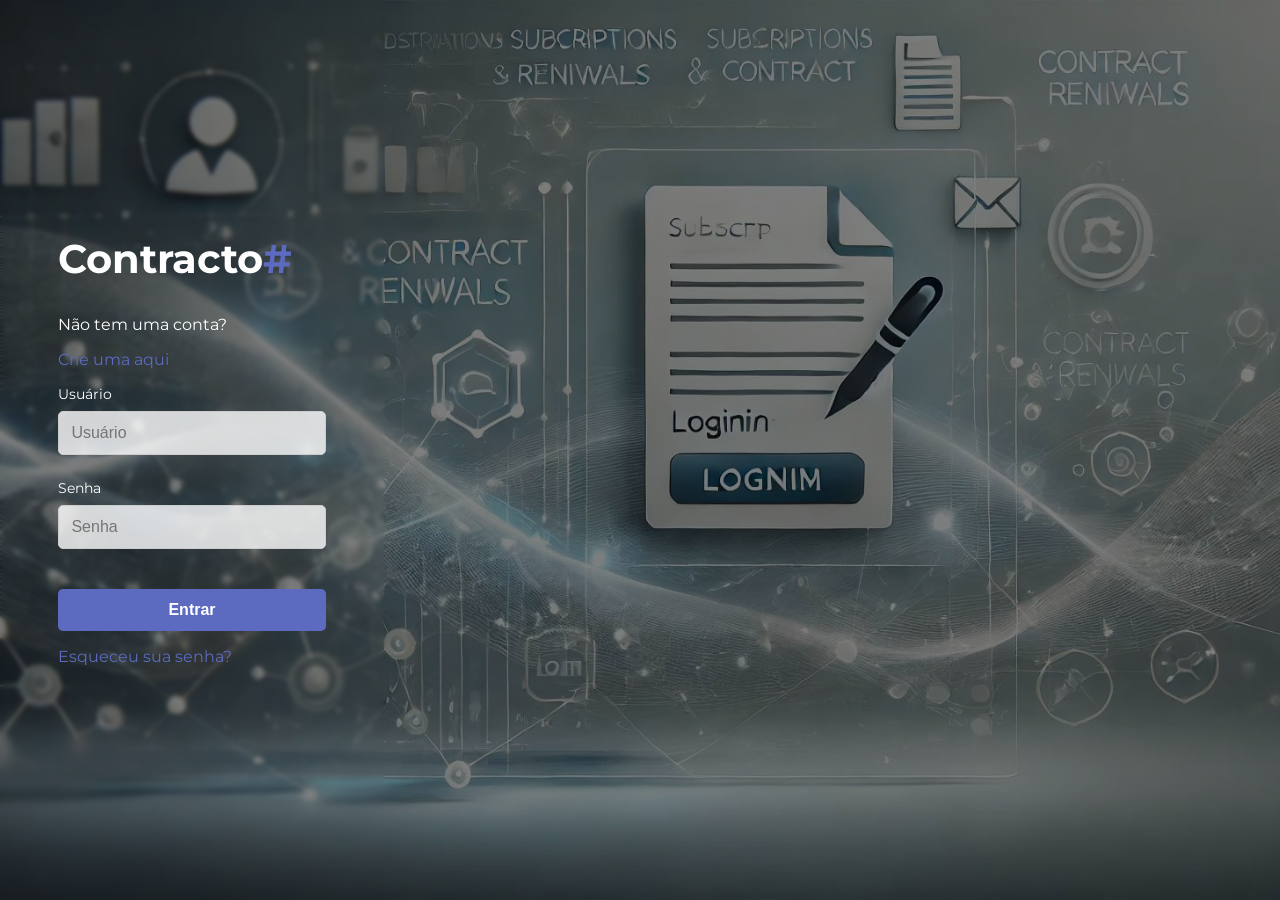
<file: contracto/public/pages/login.html>
<!DOCTYPE html>
<html lang="pt-BR">
<head>
    <meta charset="UTF-8">
    <meta name="viewport" content="width=device-width, initial-scale=1.0">
    <title>Contracto - Login</title>
    <link rel="stylesheet" href="../css/styleLogin.css">
    <script defer src="../js/login.js"></script>
</head>
<body>

    <div class="left-side">
        <div class="form-content">
            <div class="logo">
                <h1>Contracto<span>#</span></h1>
            </div>
            <p>Não tem uma conta? <a href="register.html">Crie uma aqui</a></p> <!-- Novo parágrafo adicionado aqui -->
            <form id="loginForm">
                <div class="input-group">
                    <label for="login_email">Usuário</label>
                    <input type="text" id="login_email" placeholder="Usuário" required />
                </div>
                <div class="input-group">
                    <label for="login_password">Senha</label>
                    <input type="password" id="login_password" placeholder="Senha" required />
                </div>
                <button type="submit">Entrar</button>
                <a href="#">Esqueceu sua senha?</a>
            </form>
        </div>
    </div>
    <div class="right-side"></div>
</body>
</html>
</file>
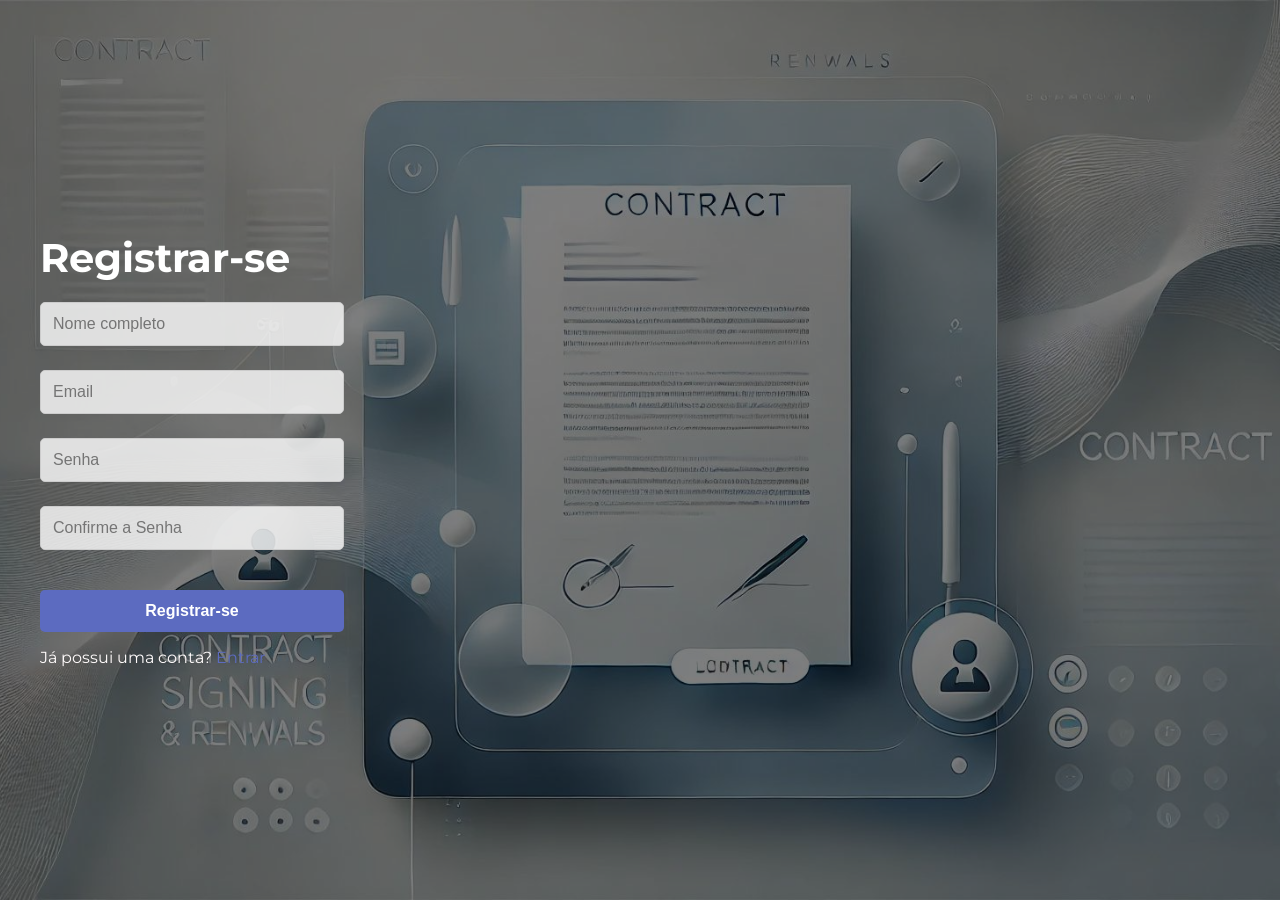
<file: contracto/public/pages/register.html>
<!DOCTYPE html>
<html lang="pt-BR">

<head>
    <meta charset="UTF-8">
    <meta name="viewport" content="width=device-width, initial-scale=1.0">
    <title>Contracto - Registro</title>
    <link rel="stylesheet" href="../css/styleRegister.css">
    <script defer src="../js/register.js"></script>
    <script defer src="../js/validPassword.js"></script>
</head>

<body>
    <div class="container">
        <div class="form-container sign-up-container">
            <form id="registerForm">
                <h1>Registrar-se</h1>
                <span></span>
                <input type="text" placeholder="Nome completo" required />
                <input type="email" id="reg_email" placeholder="Email" required />
                <input type="password" id="reg_password" placeholder="Senha" required />
                <input type="password" id="reg_confirm_password" placeholder="Confirme a Senha" required />
                <button type="submit">Registrar-se</button>
                <p>Já possui uma conta? <a href="login.html">Entrar</a></p>
            </form>
            <!-- Elemento para exibir mensagens -->
            <p id="reg_message"></p>
        </div>
    </div>
</body>

</html>
</file>
<file: contracto/public/css/styleLogin.css>
@import url('https://fonts.googleapis.com/css?family=Montserrat:400,800');

* {
    box-sizing: border-box;
    margin: 0;
    padding: 0;
}

body {
    font-family: 'Montserrat', sans-serif;
    height: 100vh;
    display: flex;
    background: url('../css/login.jfif') center center/cover no-repeat; /* Imagem no fundo */
    position: relative;
    justify-content: flex-start; /* Alinha o conteúdo à esquerda */
}

body::before {
    content: "";
    position: absolute;
    top: 0;
    left: 0;
    width: 100%;
    height: 100%;
    background: rgba(0, 0, 0, 0.5); /* Sobreposição escura na imagem de fundo */
    z-index: 0; /* Fica atrás do conteúdo */
}

.left-side {
    position: absolute; /* Fixado à esquerda */
    top: 0;
    left: 0;
    height: 100%;
    width: 30%; /* Ocupa 40% da largura da tela */
    display: flex;
    justify-content: center;
    align-items: center;
    z-index: 1; /* Fica acima da sobreposição */
    background: rgba(255, 255, 255, 0); /* Fundo mais translúcido (opacidade aumentada) */
    backdrop-filter: blur(2px); /* Efeito de desfoque */
}

.form-content {
    width: 80%; /* Ajuste a largura do formulário */
    background-color: transparent; /* Fundo transparente */
    padding: 20px;
    border-radius: 10px;
}

.logo h1 {
    font-size: 2.5rem;
    margin-bottom: 2rem;
    font-weight: 700;
    color: #FFFFFF;
}

.logo h1 span {
    color: #5C6BC0; /* Cor do # */
}

.input-group {
    display: flex;
    flex-direction: column;
    margin-bottom: 1.5rem;
}

.input-group label {
    font-size: 0.9rem;
    margin-bottom: 0.5rem;
    color: #FFFFFF;
}

.input-group input {
    padding: 12px;
    font-size: 1rem;
    border-radius: 5px;
    border: 1px solid #ccc;
    background-color: rgba(255, 255, 255, 0.8);
    width: 100%;
}

button {
    width: 100%;
    padding: 12px;
    border: none;
    background-color: #5C6BC0;
    color: white;
    font-size: 1rem;
    font-weight: bold;
    border-radius: 5px;
    cursor: pointer;
    margin-top: 1rem;
}

button:hover {
    background-color: #3949AB;
}

a {
    display: inline-block;
    margin-top: 1rem;
    color: #FFFFFF;
    text-decoration: none;
}

a:hover {
    text-decoration: underline;
}

.form-content p {
    color: #FFFFFF; /* Cor do texto */
    text-align: left; /* Alinha o texto à esquerda */
    margin-bottom: 1rem; /* Espaço abaixo do parágrafo */
}

.form-content a {
    color: #5C6BC0; /* Cor do link */
    text-decoration: none; /* Remove o sublinhado */
}

.form-content a:hover {
    text-decoration: underline; /* Adiciona sublinhado ao passar o mouse */
}
</file>
<file: contracto/public/css/styleRegister.css>
@import url('https://fonts.googleapis.com/css?family=Montserrat:400,800');

* {
    box-sizing: border-box;
    margin: 0;
    padding: 0;
}

body {
    font-family: 'Montserrat', sans-serif;
    height: 100vh;
    display: flex;
    background: url('../css/inicial.jfif') center center/cover no-repeat; /* Imagem no fundo */
    position: relative;
    justify-content: flex-start; /* Alinha o conteúdo à esquerda */
}

body::before {
    content: "";
    position: absolute;
    top: 0;
    left: 0;
    width: 100%;
    height: 100%;
    background: rgba(0, 0, 0, 0.5); /* Sobreposição escura na imagem de fundo */
    z-index: 0; /* Fica atrás do conteúdo */
}

.container {
    position: absolute; /* Para ocupar toda a tela */
    top: 0;
    left: 0; /* Mover para a esquerda */
    height: 100%;
    width: 30%; /* Define a largura do formulário */
    display: flex;
    justify-content: flex-start; /* Alinha o conteúdo à esquerda */
    align-items: center; /* Centraliza verticalmente */
    z-index: 1; /* Fica acima da sobreposição */
}

.form-container {
    width: 100%; /* Largura total do contêiner */
    background: rgba(255, 255, 255, 0); /* Fundo mais transparente */
    border-radius: 10px;
    padding: 40px; /* Espaçamento interno */
    backdrop-filter: blur(0px); /* Efeito de desfoque */
    box-shadow: 0 0 10px rgba(0, 0, 0, 0); /* Sombra para profundidade */
}

h1 {
    font-size: 2.5rem;
    margin-bottom: 1rem;
    font-weight: 700;
    color: #ffffff; /* Cor do título */
}

span {
    color: #555; /* Cor para o subtítulo */
    display: block; /* Para ocupar toda a largura */
    margin-bottom: 20px; /* Espaçamento inferior */
}

input {
    padding: 12px;
    font-size: 1rem;
    border-radius: 5px;
    border: 1px solid #ccc;
    background-color: rgba(255, 255, 255, 0.8); /* Fundo mais claro para os inputs */
    width: 100%;
    margin-bottom: 1.5rem; /* Espaçamento entre os inputs */
}

button {
    width: 100%;
    padding: 12px;
    border: none;
    background-color: #5C6BC0;
    color: white;
    font-size: 1rem;
    font-weight: bold;
    border-radius: 5px;
    cursor: pointer;
    margin-top: 1rem;
}

button:hover {
    background-color: #3949AB;
}

p {
    color: #fffbfb; /* Cor para os parágrafos */
}

a {
    display: inline-block;
    margin-top: 1rem;
    color: #5C6BC0; /* Cor do link */
    text-decoration: none;
}

a:hover {
    text-decoration: underline;
}
</file>
